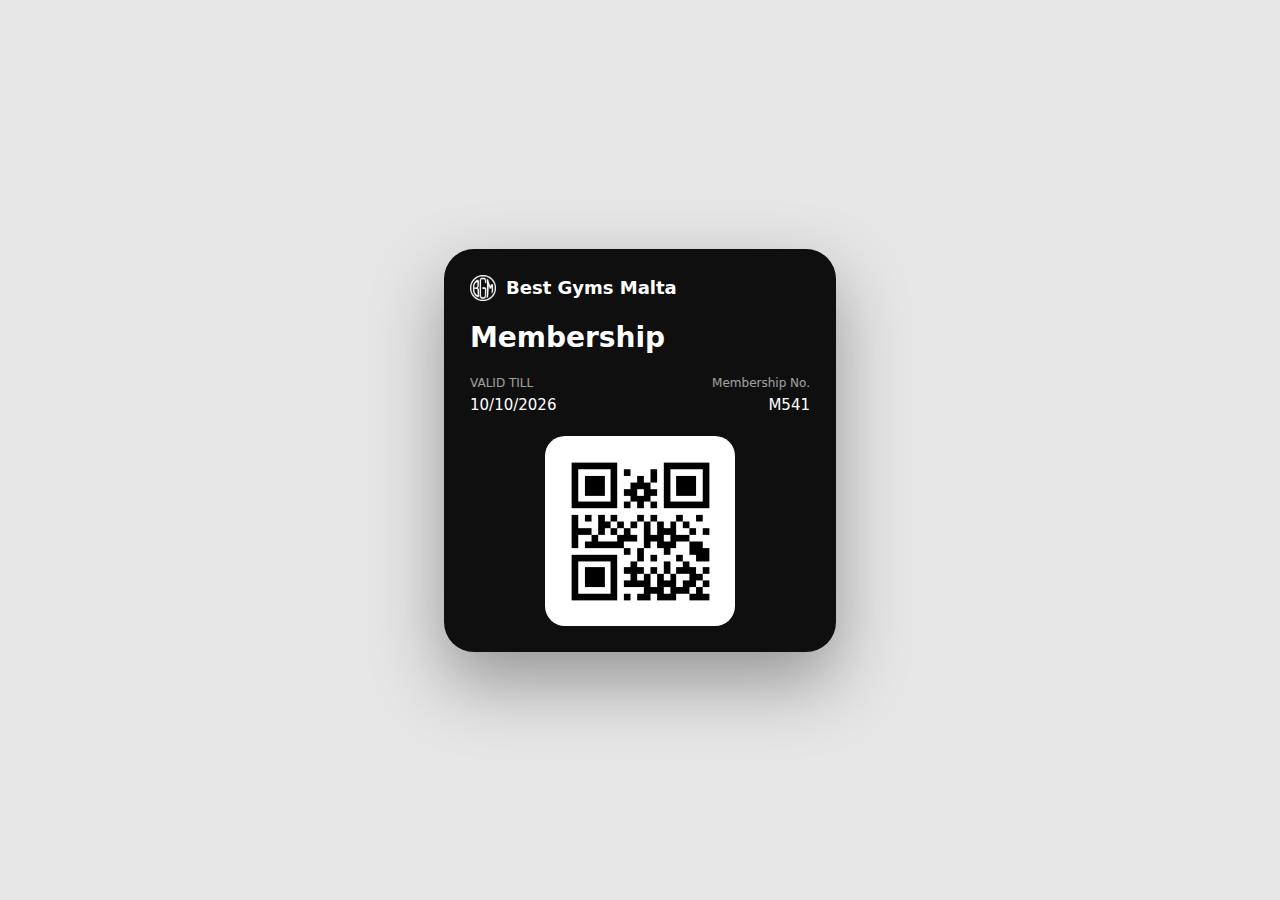
<file: index.html>
<!doctype html>
<html>
<head>
<meta name="viewport" content="width=device-width, initial-scale=1" />
<title>Best Gyms - Membership</title>
<link rel="stylesheet" href="./style.css">
</head>

<body>

  <div class="wallet-card">
    <div class="issuer-row">
      <img src="./logo.png" alt="BGM Logo">
      <div class="issuer-text">Best Gyms Malta</div>
    </div>

    <div class="title">Membership</div>

    <div class="info-header">
      <div>VALID TILL</div>
      <div>Membership No.</div>
    </div>

    <div class="info-values">
      <div>10/10/2026</div>
      <div>M541</div>
    </div>

    <div class="qr-container">
      <img src="./scan-m41.jpg" alt="QR Code">
    </div>

  </div>

</body>
</html>
</file>
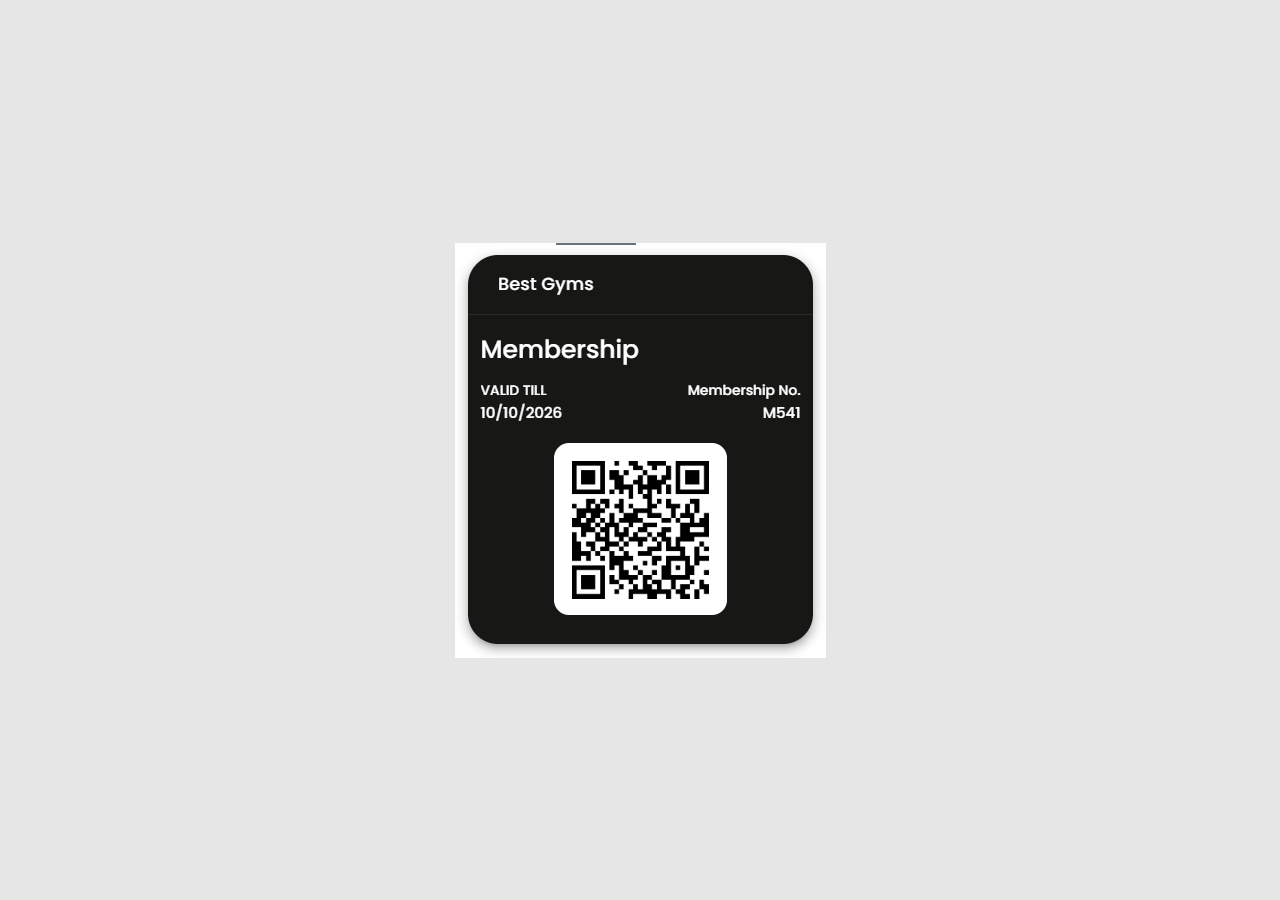
<file: scan.html>
<!doctype html>
<html>
<head>
  <meta name="viewport" content="width=device-width, initial-scale=1" />
  <title>Best Gyms - Scanned Copy</title>
  <link rel="stylesheet" href="./style.css">
</head>
<body>
  <img src="./gym-membership.png" alt="Scanned Copy">
</body>
</html>
</file>
<file: style.css>
/* ===== Global ===== */

body {
  margin: 0;
  background: #e6e6e6;
  font-family: system-ui, -apple-system, Segoe UI, Roboto, sans-serif;
  display: flex;
  align-items: center;
  justify-content: center;
  height: 100vh;
}

/* ===== Card Link ===== */

.card-link {
  text-decoration: none;
  color: inherit;
  display: inline-block;
}

/* ===== Wallet Card ===== */

.wallet-card {
  width: 340px;
  background: #0f0f0f;
  border-radius: 30px;
  padding: 26px;
  color: white;
  box-shadow: 0 30px 70px rgba(0,0,0,0.35);
  cursor: pointer;
  transition: transform 0.1s ease;
}

.wallet-card:active {
  transform: scale(0.99);
}

/* ===== Issuer Row ===== */

.issuer-row {
  display: flex;
  align-items: center;
  gap: 10px;
  margin-bottom: 20px;
}

.issuer-row img {
  width: 26px;
  height: 26px;
  object-fit: contain;
}

.issuer-text {
  font-size: 18px;
  font-weight: 600;
}

/* ===== Title ===== */

.title {
  font-size: 28px;
  font-weight: 600;
  margin-bottom: 22px;
}

/* ===== Info Section ===== */

.info-header {
  display: flex;
  justify-content: space-between;
  font-size: 12px;
  opacity: 0.6;
  margin-bottom: 6px;
}

.info-values {
  display: flex;
  justify-content: space-between;
  font-size: 15px;
  font-weight: 500;
  margin-bottom: 22px;
}

/* ===== QR ===== */

.qr-container {
  display: flex;
  justify-content: center;
  align-items: center;
}

.qr-container img {
  width: 190px;
  height: 190px;
  object-fit: contain;
  border-radius: 20px;
}

/* ===== Scan Page ===== */

.scan-page {
  background: #000;
  height: 100vh;
  display: flex;
  align-items: center;
  justify-content: center;
}

.scan-page img {
  max-width: 100vw;
  max-height: 100vh;
  object-fit: contain;
  border-radius: 18px;
  background: #fff;
}
</file>
